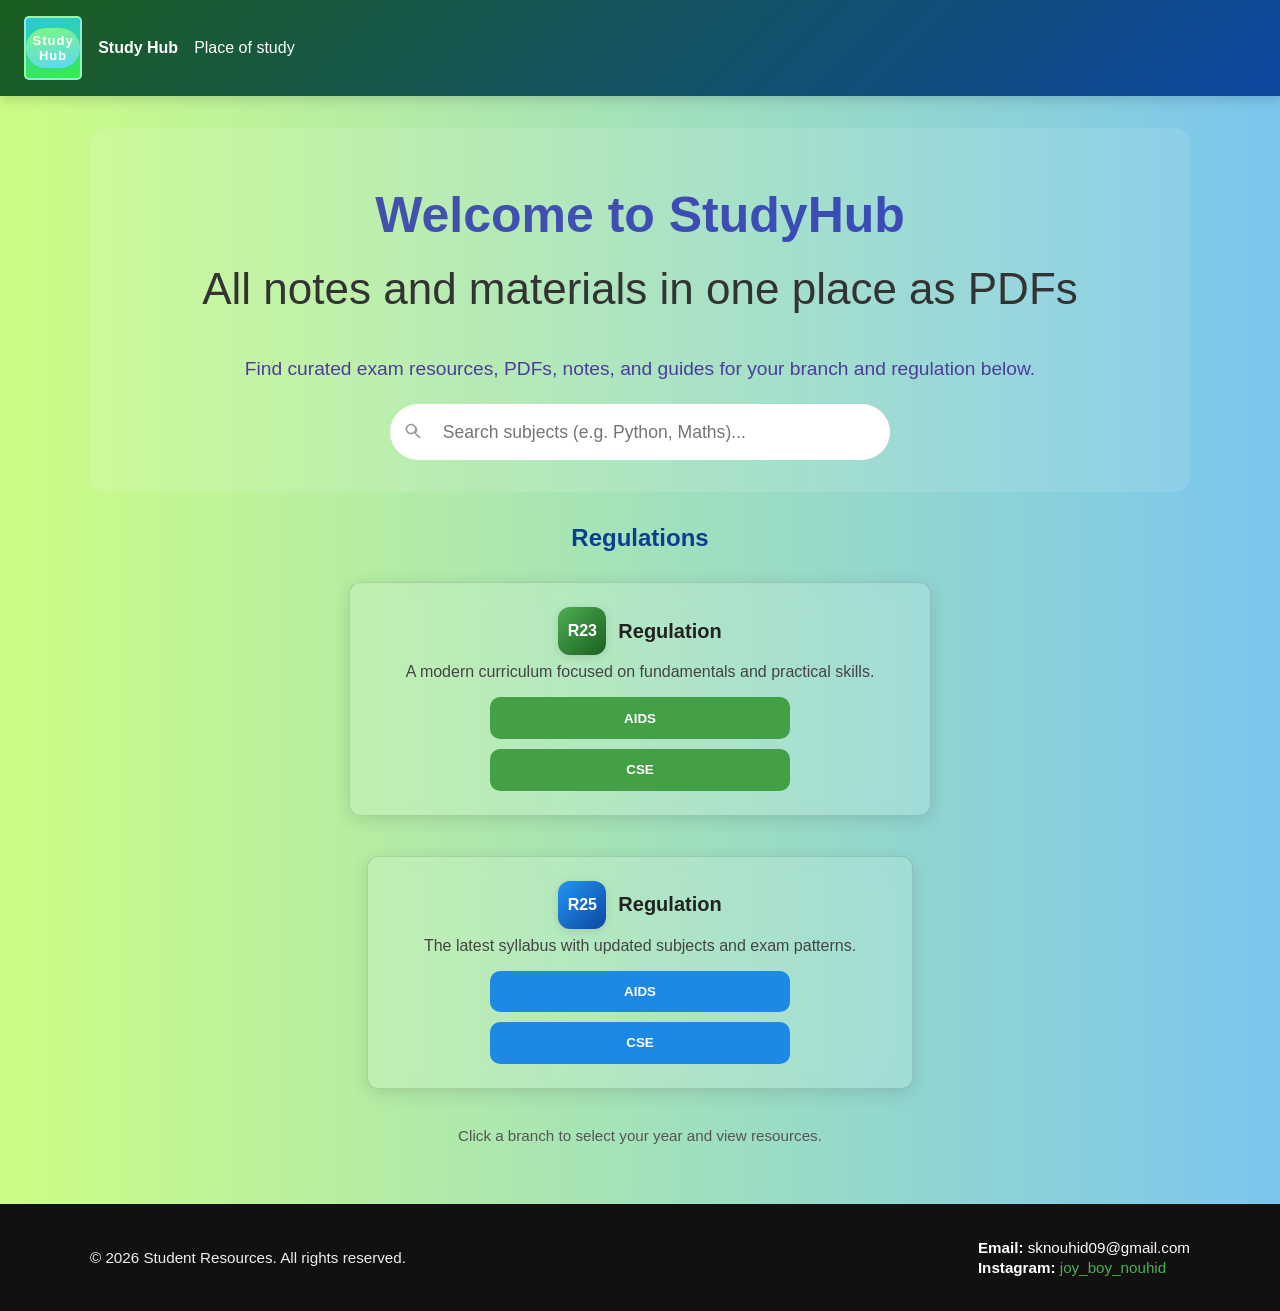
<file: index.html>
<!DOCTYPE html>
<html lang="en">
<head>
    <meta charset="UTF-8">
    <meta name="viewport" content="width=device-width, initial-scale=1.0">
    <title>Student Exam Resources | Study Hub</title>
    <!-- Linking your original CSS file -->
    <link rel="stylesheet" href="style.css">
</head>
<body>
    <header>
        <div class="header-top">
            <div class="logo" aria-label="Logo placeholder">
                <span class="logo-text">Study<br>Hub</span>
            </div>
            <div><b>Study Hub</b></div>
            <p>Place of study</p>
        </div>
    </header>

    <main>
        <!-- WELCOME & SEARCH SECTION -->
        <section class="welcome-section">
            <h2>Welcome to StudyHub</h2>
            <p class="subtitle">All notes and materials in one place as PDFs</p>
            <p class="welcome-desc">Find curated exam resources, PDFs, notes, and guides for your branch and regulation below.</p>

            <div class="search-container">
                <input id="searchInput" type="search" placeholder="Search subjects (e.g. Python, Maths)..." autocomplete="off" aria-label="Search resources">
                <ul id="searchSuggestions" class="search-suggestions" role="listbox" hidden></ul>
            </div>
        </section>

        <!-- REGULATIONS SECTION -->
        <section class="regulations" aria-label="Regulations">
            <h2>Regulations</h2>
            <div class="regulation-grid">
                
                <!-- R23 REGULATION BOX -->
                <div class="regulation-box r23">
                    <div class="regulation-header">
                        <span class="regulation-badge">R23</span>
                        <h3>Regulation</h3>
                    </div>
                    <p class="regulation-desc">A modern curriculum focused on fundamentals and practical skills.</p>
                    
                    <div class="branches-flex">
                        <!-- AIDS Branch -->
                        <div class="branch-item">
                            <button class="branch-link" onclick="toggleYears('aids-r23-drawer')">AIDS</button>
                            <div id="aids-r23-drawer" class="years-drawer">
                                <p>Select Year:</p>
                                <div class="years-grid">
                                    <a href="template.html?page=aids-r23-1" class="year-link">1st Year</a>
                                    <a href="template.html?page=aids-r23-2" class="year-link">2nd Year</a>
                                    <a href="template.html?page=aids-r23-3" class="year-link">3rd Year</a>
                                    <a href="template.html?page=aids-r23-4" class="year-link">4th Year</a>
                                </div>
                            </div>
                        </div>
                        
                        <!-- CSE Branch -->
                        <div class="branch-item">
                            <button class="branch-link" onclick="toggleYears('cse-r23-drawer')">CSE</button>
                            <div id="cse-r23-drawer" class="years-drawer">
                                <p>Select Year:</p>
                                <div class="years-grid">
                                    <a href="template.html?page=cse-r23-1" class="year-link">1st Year</a>
                                    <a href="template.html?page=cse-r23-2" class="year-link">2nd Year</a>
                                    <a href="template.html?page=cse-r23-3" class="year-link">3rd Year</a>
                                    <a href="template.html?page=cse-r23-4" class="year-link">4th Year</a>
                                </div>
                            </div>
                        </div>  
                    </div>
                </div>

                <!-- R25 REGULATION BOX -->
                <div class="regulation-box r25">
                    <div class="regulation-header">
                        <span class="regulation-badge">R25</span>
                        <h3>Regulation</h3>
                    </div>
                    <p class="regulation-desc">The latest syllabus with updated subjects and exam patterns.</p>
                    
                    <div class="branches-flex">
                        <!-- AIDS Branch -->
                        <div class="branch-item">
                            <button class="branch-link" onclick="toggleYears('aids-r25-drawer')">AIDS</button>
                            <div id="aids-r25-drawer" class="years-drawer">
                                <p>Select Year:</p>
                                <div class="years-grid">
                                    <a href="template.html?page=aids-r25-1" class="year-link">1st Year</a>
                                    <a href="template.html?page=aids-r25-2" class="year-link">2nd Year</a>
                                    <a href="template.html?page=aids-r25-3" class="year-link">3rd Year</a>
                                    <a href="template.html?page=aids-r25-4" class="year-link">4th Year</a>
                                </div>
                            </div>
                        </div>

                        <!-- CSE Branch -->
                        <div class="branch-item">
                            <button class="branch-link" onclick="toggleYears('cse-r25-drawer')">CSE</button>
                            <div id="cse-r25-drawer" class="years-drawer">
                                <p>Select Year:</p>
                                <div class="years-grid">
                                    <a href="template.html?page=cse-r25-1" class="year-link">1st Year</a>
                                    <a href="template.html?page=cse-r25-2" class="year-link">2nd Year</a>
                                    <a href="template.html?page=cse-r25-3" class="year-link">3rd Year</a>
                                    <a href="template.html?page=cse-r25-4" class="year-link">4th Year</a>
                                </div>
                            </div>
                        </div>
                    </div>
                </div>
            </div>
            <p class="sidebar-hint">Click a branch to select your year and view resources.</p>
        </section>
    </main>

    <footer>
        <div class="footer-content">
            <p>&copy; 2026 Student Resources. All rights reserved.</p>
            <div class="contact-info">
                <p><strong>Email:</strong> sknouhid09@gmail.com</p>
                <p><strong>Instagram:</strong> <a href="https://www.instagram.com/joy_boy_nouhid/" target="_blank">joy_boy_nouhid</a></p>
            </div>
        </div>
    </footer>

    <!-- 1. Load your Data Library first -->
    <script src="data.js"></script>

    <!-- 2. Logic for Home Page -->
    <script>
        // TOGGLE BRANCH DRAWERS
        function toggleYears(id) {
            const drawer = document.getElementById(id);
            const allDrawers = document.querySelectorAll('.years-drawer');
            
            // Close others
            allDrawers.forEach(d => {
                if(d.id !== id) d.style.display = 'none';
            });

            // Toggle current
            drawer.style.display = (drawer.style.display === "block") ? "none" : "block";
        }

        // SMART SEARCH LOGIC
        // ... (keep the toggleYears function as it is) ...

// DEEP SEARCH LOGIC
(function() {
    const input = document.getElementById('searchInput');
    const suggestions = document.getElementById('searchSuggestions');

    function updateSuggestions(query) {
        const normalized = query.trim().toLowerCase();
        if (normalized.length < 2) { // Only search after 2 characters
            suggestions.hidden = true;
            return;
        }

        // Split query into words to allow "nearly matching" (e.g., "Java 1" matches "Java Unit 1")
        const queryWords = normalized.split(" ");

        let results = [];

        for (let key in branchData) {
            const page = branchData[key];
            const allSubjects = [...page.sem1, ...page.sem2];

            allSubjects.forEach(subject => {
                // 1. Search in Subject Name
                const subjectMatch = queryWords.every(word => subject.name.toLowerCase().includes(word));
                if (subjectMatch) {
                    results.push({
                        title: `📚 ${subject.name} (${page.title})`,
                        url: `template.html?page=${key}&subject=${encodeURIComponent(subject.name)}`
                    });
                }

                // 2. Search in Notes labels (Unit 1, Unit 2, etc.)
                subject.notes.forEach(note => {
                    const combinedText = `${subject.name} ${note.label}`.toLowerCase();
                    const noteMatch = queryWords.every(word => combinedText.includes(word));
                    
                    if (noteMatch) {
                        results.push({
                            title: `📄 ${subject.name}: ${note.label} (${page.title})`,
                            url: `template.html?page=${key}&subject=${encodeURIComponent(subject.name)}`
                        });
                    }
                });

                // 3. Search in Material labels
                subject.materials.forEach(mat => {
                    const combinedText = `${subject.name} ${mat.label}`.toLowerCase();
                    const matMatch = queryWords.every(word => combinedText.includes(word));
                    
                    if (matMatch) {
                        results.push({
                            title: `📖 ${subject.name}: ${mat.label} (${page.title})`,
                            url: `template.html?page=${key}&subject=${encodeURIComponent(subject.name)}`
                        });
                    }
                });
            });
        }

        // Remove duplicates (in case a unit and subject both match)
        const uniqueResults = results.filter((v, i, a) => a.findIndex(t => (t.title === v.title)) === i);
        
        // Show top 8 most relevant matches
        const matches = uniqueResults.slice(0, 8);

        if (!matches.length) {
            suggestions.hidden = false;
            suggestions.innerHTML = '<li class="no-results">No matches found</li>';
            return;
        }

        suggestions.innerHTML = matches.map(res =>
            `<li role="option" data-url="${res.url}">${res.title}</li>`
        ).join('');

        suggestions.hidden = false;
    }

    input.addEventListener('input', () => updateSuggestions(input.value));

    suggestions.addEventListener('click', e => {
        const item = e.target.closest('li');
        if (item && item.dataset.url) window.location.href = item.dataset.url;
    });

    input.addEventListener('keydown', e => {
        if (e.key === 'Enter') {
            const firstMatch = suggestions.querySelector('li[data-url]');
            if (firstMatch) window.location.href = firstMatch.dataset.url;
        }
    });

    document.addEventListener('click', e => {
        if (!e.target.closest('.search-container')) suggestions.hidden = true;
    });
})();
    </script>
</body>
</html>
</file>
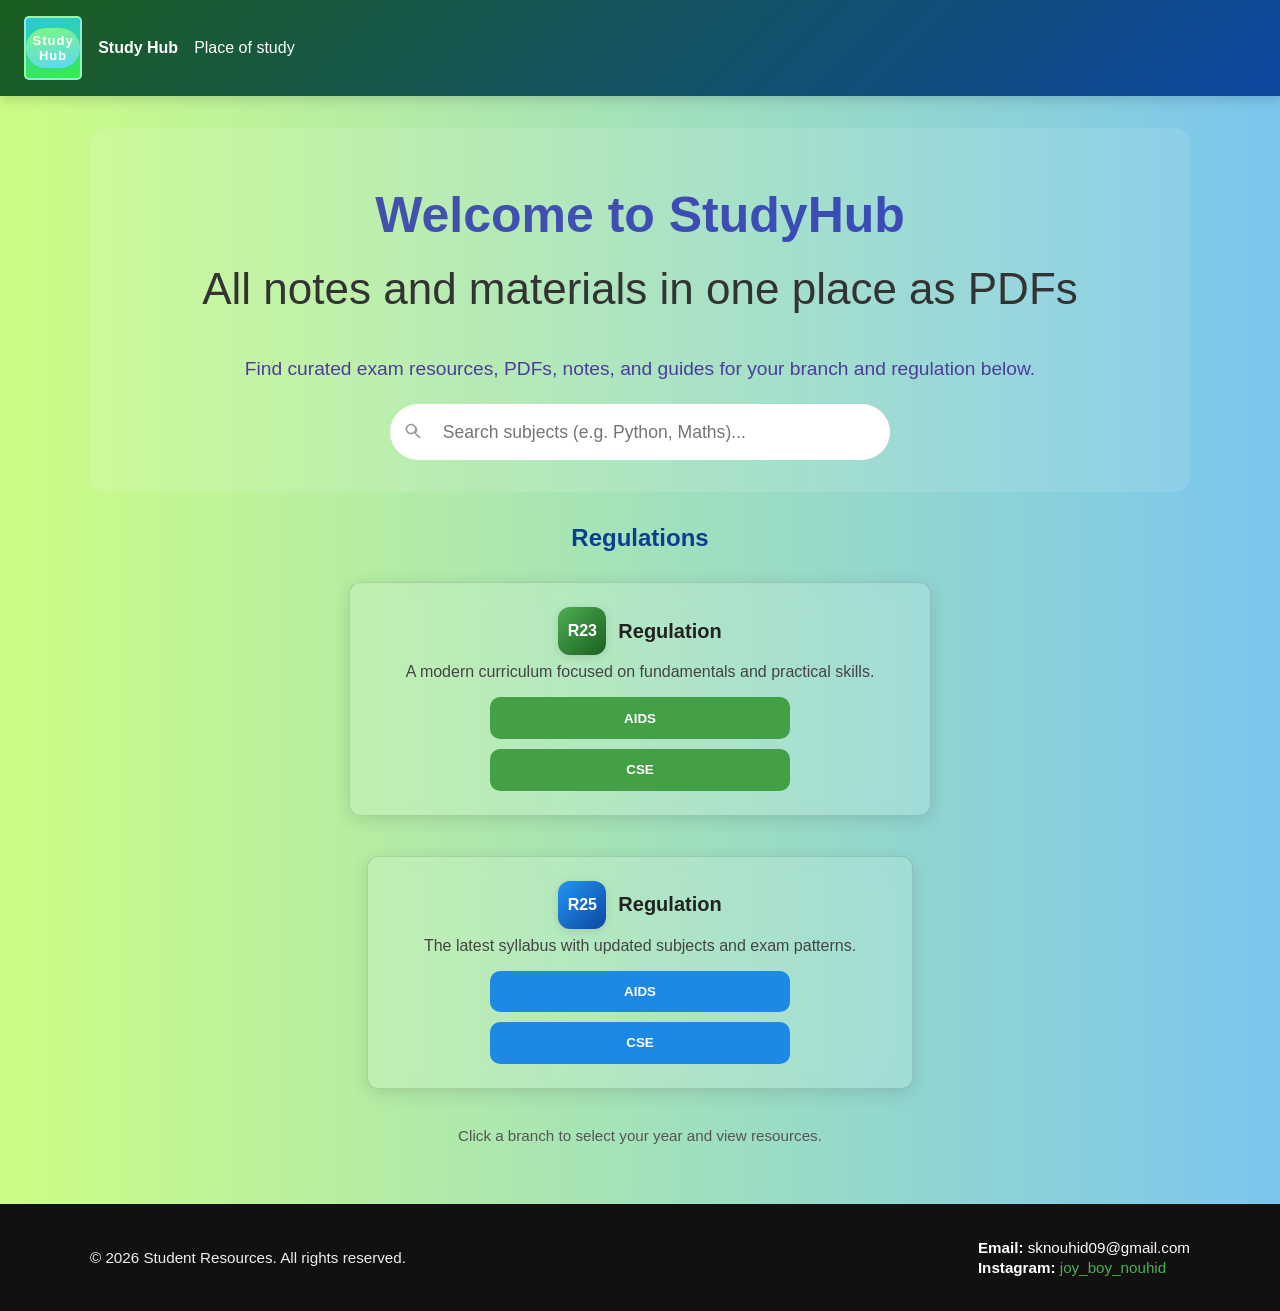
<file: home page.html>
<!DOCTYPE html>
<html lang="en">
<head>
    <meta charset="UTF-8">
    <meta name="viewport" content="width=device-width, initial-scale=1.0">
    <title>Student Exam Resources | Study Hub</title>
    <!-- Linking your original CSS file -->
    <link rel="stylesheet" href="style.css">
</head>
<body>
    <header>
        <div class="header-top">
            <div class="logo" aria-label="Logo placeholder">
                <span class="logo-text">Study<br>Hub</span>
            </div>
            <div><b>Study Hub</b></div>
            <p>Place of study</p>
        </div>
    </header>

    <main>
        <!-- WELCOME & SEARCH SECTION -->
        <section class="welcome-section">
            <h2>Welcome to StudyHub</h2>
            <p class="subtitle">All notes and materials in one place as PDFs</p>
            <p class="welcome-desc">Find curated exam resources, PDFs, notes, and guides for your branch and regulation below.</p>

            <div class="search-container">
                <input id="searchInput" type="search" placeholder="Search subjects (e.g. Python, Maths)..." autocomplete="off" aria-label="Search resources">
                <ul id="searchSuggestions" class="search-suggestions" role="listbox" hidden></ul>
            </div>
        </section>

        <!-- REGULATIONS SECTION -->
        <section class="regulations" aria-label="Regulations">
            <h2>Regulations</h2>
            <div class="regulation-grid">
                
                <!-- R23 REGULATION BOX -->
                <div class="regulation-box r23">
                    <div class="regulation-header">
                        <span class="regulation-badge">R23</span>
                        <h3>Regulation</h3>
                    </div>
                    <p class="regulation-desc">A modern curriculum focused on fundamentals and practical skills.</p>
                    
                    <div class="branches-flex">
                        <!-- AIDS Branch -->
                        <div class="branch-item">
                            <button class="branch-link" onclick="toggleYears('aids-r23-drawer')">AIDS</button>
                            <div id="aids-r23-drawer" class="years-drawer">
                                <p>Select Year:</p>
                                <div class="years-grid">
                                    <a href="template.html?page=aids-r23-1" class="year-link">1st Year</a>
                                    <a href="template.html?page=aids-r23-2" class="year-link">2nd Year</a>
                                    <a href="template.html?page=aids-r23-3" class="year-link">3rd Year</a>
                                    <a href="template.html?page=aids-r23-4" class="year-link">4th Year</a>
                                </div>
                            </div>
                        </div>
                        
                        <!-- CSE Branch -->
                        <div class="branch-item">
                            <button class="branch-link" onclick="toggleYears('cse-r23-drawer')">CSE</button>
                            <div id="cse-r23-drawer" class="years-drawer">
                                <p>Select Year:</p>
                                <div class="years-grid">
                                    <a href="template.html?page=cse-r23-1" class="year-link">1st Year</a>
                                    <a href="template.html?page=cse-r23-2" class="year-link">2nd Year</a>
                                    <a href="template.html?page=cse-r23-3" class="year-link">3rd Year</a>
                                    <a href="template.html?page=cse-r23-4" class="year-link">4th Year</a>
                                </div>
                            </div>
                        </div>  
                    </div>
                </div>

                <!-- R25 REGULATION BOX -->
                <div class="regulation-box r25">
                    <div class="regulation-header">
                        <span class="regulation-badge">R25</span>
                        <h3>Regulation</h3>
                    </div>
                    <p class="regulation-desc">The latest syllabus with updated subjects and exam patterns.</p>
                    
                    <div class="branches-flex">
                        <!-- AIDS Branch -->
                        <div class="branch-item">
                            <button class="branch-link" onclick="toggleYears('aids-r25-drawer')">AIDS</button>
                            <div id="aids-r25-drawer" class="years-drawer">
                                <p>Select Year:</p>
                                <div class="years-grid">
                                    <a href="template.html?page=aids-r25-1" class="year-link">1st Year</a>
                                    <a href="template.html?page=aids-r25-2" class="year-link">2nd Year</a>
                                    <a href="template.html?page=aids-r25-3" class="year-link">3rd Year</a>
                                    <a href="template.html?page=aids-r25-4" class="year-link">4th Year</a>
                                </div>
                            </div>
                        </div>

                        <!-- CSE Branch -->
                        <div class="branch-item">
                            <button class="branch-link" onclick="toggleYears('cse-r25-drawer')">CSE</button>
                            <div id="cse-r25-drawer" class="years-drawer">
                                <p>Select Year:</p>
                                <div class="years-grid">
                                    <a href="template.html?page=cse-r25-1" class="year-link">1st Year</a>
                                    <a href="template.html?page=cse-r25-2" class="year-link">2nd Year</a>
                                    <a href="template.html?page=cse-r25-3" class="year-link">3rd Year</a>
                                    <a href="template.html?page=cse-r25-4" class="year-link">4th Year</a>
                                </div>
                            </div>
                        </div>
                    </div>
                </div>
            </div>
            <p class="sidebar-hint">Click a branch to select your year and view resources.</p>
        </section>
    </main>

    <footer>
        <div class="footer-content">
            <p>&copy; 2026 Student Resources. All rights reserved.</p>
            <div class="contact-info">
                <p><strong>Email:</strong> sknouhid09@gmail.com</p>
                <p><strong>Instagram:</strong> <a href="https://www.instagram.com/joy_boy_nouhid/" target="_blank">joy_boy_nouhid</a></p>
            </div>
        </div>
    </footer>

    <!-- 1. Load your Data Library first -->
    <script src="data.js"></script>

    <!-- 2. Logic for Home Page -->
    <script>
        // TOGGLE BRANCH DRAWERS
        function toggleYears(id) {
            const drawer = document.getElementById(id);
            const allDrawers = document.querySelectorAll('.years-drawer');
            
            // Close others
            allDrawers.forEach(d => {
                if(d.id !== id) d.style.display = 'none';
            });

            // Toggle current
            drawer.style.display = (drawer.style.display === "block") ? "none" : "block";
        }

        // SMART SEARCH LOGIC
        // ... (keep the toggleYears function as it is) ...

// DEEP SEARCH LOGIC
(function() {
    const input = document.getElementById('searchInput');
    const suggestions = document.getElementById('searchSuggestions');

    function updateSuggestions(query) {
        const normalized = query.trim().toLowerCase();
        if (normalized.length < 2) { // Only search after 2 characters
            suggestions.hidden = true;
            return;
        }

        // Split query into words to allow "nearly matching" (e.g., "Java 1" matches "Java Unit 1")
        const queryWords = normalized.split(" ");

        let results = [];

        for (let key in branchData) {
            const page = branchData[key];
            const allSubjects = [...page.sem1, ...page.sem2];

            allSubjects.forEach(subject => {
                // 1. Search in Subject Name
                const subjectMatch = queryWords.every(word => subject.name.toLowerCase().includes(word));
                if (subjectMatch) {
                    results.push({
                        title: `📚 ${subject.name} (${page.title})`,
                        url: `template.html?page=${key}&subject=${encodeURIComponent(subject.name)}`
                    });
                }

                // 2. Search in Notes labels (Unit 1, Unit 2, etc.)
                subject.notes.forEach(note => {
                    const combinedText = `${subject.name} ${note.label}`.toLowerCase();
                    const noteMatch = queryWords.every(word => combinedText.includes(word));
                    
                    if (noteMatch) {
                        results.push({
                            title: `📄 ${subject.name}: ${note.label} (${page.title})`,
                            url: `template.html?page=${key}&subject=${encodeURIComponent(subject.name)}`
                        });
                    }
                });

                // 3. Search in Material labels
                subject.materials.forEach(mat => {
                    const combinedText = `${subject.name} ${mat.label}`.toLowerCase();
                    const matMatch = queryWords.every(word => combinedText.includes(word));
                    
                    if (matMatch) {
                        results.push({
                            title: `📖 ${subject.name}: ${mat.label} (${page.title})`,
                            url: `template.html?page=${key}&subject=${encodeURIComponent(subject.name)}`
                        });
                    }
                });
            });
        }

        // Remove duplicates (in case a unit and subject both match)
        const uniqueResults = results.filter((v, i, a) => a.findIndex(t => (t.title === v.title)) === i);
        
        // Show top 8 most relevant matches
        const matches = uniqueResults.slice(0, 8);

        if (!matches.length) {
            suggestions.hidden = false;
            suggestions.innerHTML = '<li class="no-results">No matches found</li>';
            return;
        }

        suggestions.innerHTML = matches.map(res =>
            `<li role="option" data-url="${res.url}">${res.title}</li>`
        ).join('');

        suggestions.hidden = false;
    }

    input.addEventListener('input', () => updateSuggestions(input.value));

    suggestions.addEventListener('click', e => {
        const item = e.target.closest('li');
        if (item && item.dataset.url) window.location.href = item.dataset.url;
    });

    input.addEventListener('keydown', e => {
        if (e.key === 'Enter') {
            const firstMatch = suggestions.querySelector('li[data-url]');
            if (firstMatch) window.location.href = firstMatch.dataset.url;
        }
    });

    document.addEventListener('click', e => {
        if (!e.target.closest('.search-container')) suggestions.hidden = true;
    });
})();
    </script>
</body>
</html>
</file>
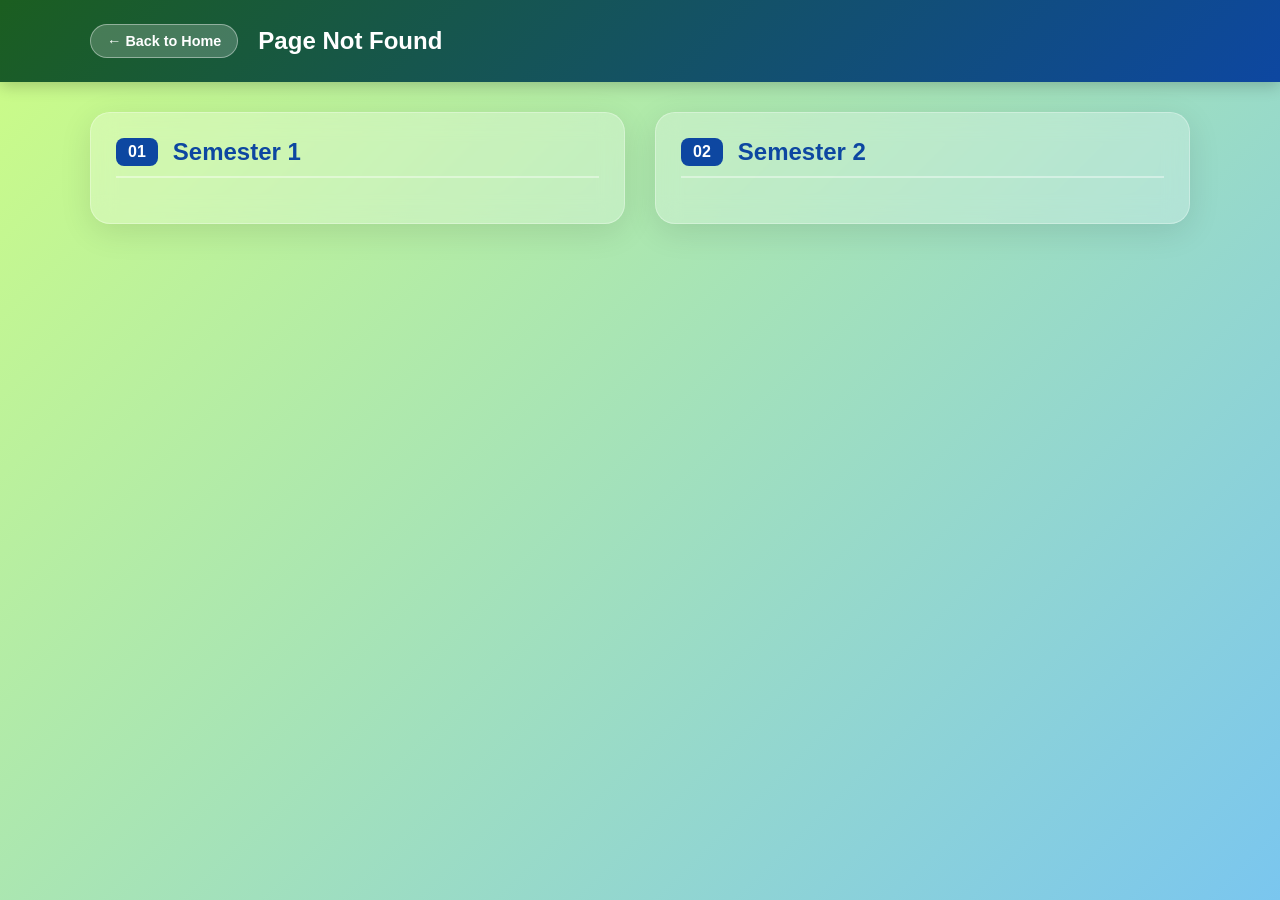
<file: template.html>
<!DOCTYPE html>
<html lang="en">
<head>
    <meta charset="UTF-8">
    <meta name="viewport" content="width=device-width, initial-scale=1.0">
    <title>Resources | Study Hub</title>
    <link rel="stylesheet" href="substyle.css">
</head>
<body>

    <header class="sub-header">
        <div class="header-content">
            <a href="index.html" class="btn-home">← Back to Home</a>
            <h1 id="main-title">Loading Resources...</h1>
        </div>
    </header>

    <main class="semester-container">
        <!-- Semester 1 Box -->
        <div class="semester-box">
            <div class="sem-header">
                <span class="sem-badge">01</span>
                <h2>Semester 1</h2>
            </div>
            <div id="sem1-list" class="subject-list"></div>
        </div>

        <!-- Semester 2 Box -->
        <div class="semester-box">
            <div class="sem-header">
                <span class="sem-badge">02</span>
                <h2>Semester 2</h2>
            </div>
            <div id="sem2-list" class="subject-list"></div>
        </div>
    </main>

    <!-- Connect the Data File -->
    <script src="data.js"></script>

    <script>
        // 1. Get the ID from the URL (e.g., template.html?page=aids-r23-1)
        const params = new URLSearchParams(window.location.search);
        const pageId = params.get('page');

        // 2. Find the data in data.js
        const data = branchData[pageId];

        if (data) {
            // Update Title
            document.getElementById('main-title').innerText = data.title;

            // Function to create a group of links (Notes, Materials, etc)
            function createLinkGroup(title, items) {
                if (!items || items.length === 0) return ""; 
                
                const linksHTML = items.map(item => 
                    `<a href="${item.url}" class="resource-item" target="_blank">${item.label}</a>`
                ).join('');

                return `
                    <div class="resource-group">
                        <h4>${title}</h4>
                        <div class="resource-links-grid">
                            ${linksHTML}
                        </div>
                    </div>
                `;
            }

            // Function to create the Subject button and Drawer
            function createSubjectHTML(subject, index, semPrefix) {
                const id = `${semPrefix}-subj-${index}`;
                return `
                    <div class="subject-wrapper">
                        <button class="subject-btn" onclick="toggleSubject('${id}')">
                            ${subject.name}
                            <span class="plus-icon">+</span>
                        </button>
                        <div id="${id}" class="subject-content">
                            ${createLinkGroup("📝 Notes", subject.notes)}
                            ${createLinkGroup("📚 Materials", subject.materials)}
                            ${createLinkGroup("🔗 Online Links", subject.links)}
                        </div>
                    </div>
                `;
            }

            // Inject the HTML into the page
            document.getElementById('sem1-list').innerHTML = data.sem1.map((s, i) => createSubjectHTML(s, i, 's1')).join('');
            document.getElementById('sem2-list').innerHTML = data.sem2.map((s, i) => createSubjectHTML(s, i, 's2')).join('');
        } else {
            document.getElementById('main-title').innerText = "Page Not Found";
        }

        // Toggle Subject Drawers
        function toggleSubject(id) {
            const content = document.getElementById(id);
            const isVisible = content.style.display === "block";
            
            // Close all other subjects
            document.querySelectorAll('.subject-content').forEach(el => {
                el.style.display = 'none';
                el.previousElementSibling.classList.remove('active');
            });
            
            // Open this one if it was closed
            if (!isVisible) {
                content.style.display = "block";
                content.previousElementSibling.classList.add('active');
            }
        }
    </script>
</body>
</html>
</file>
<file: style.css>
body {
    font-family: 'Segoe UI', Arial, sans-serif;
    margin: 0;
    padding: 0;
    color: #333;
    background: linear-gradient(90deg, #cdfd85, #7ac6ef);
    min-height: 100vh;
}

header {
    background: linear-gradient(135deg, #1b5e20, #0d47a1);
    color: white;
    padding: 0.5em 0.5em;
    box-shadow: 0 4px 12px rgba(0,0,0,0.15);
}
.header-top {
    display: flex;
    align-items: center;
    justify-content: left;
    gap: 1em;
    flex-wrap: wrap;
    padding: 0.5em 1em;
    
    margin: 0 auto;
}
.logo {
    width: auto;
    height:60px;
    border-radius: 5px;
    background: linear-gradient(170deg,#29c8de,#37ed46);
    display: flex;
    align-items: center;
    justify-content: left;
    border: 2px solid rgba(255,255,255,0.5);
    transition: background 0.3s, border 0.3s;
    max-width: 1300px;
}

.logo-text {
    
    color: rgb(255, 255, 254);
    border-radius: 50px;
    font-size: 13px;
    font-weight: bold;
    padding: 0.4em 0.5em;
    letter-spacing: 1px;
    height: -40px;
    text-align: center;
    background: linear-gradient(170deg, #7cf780, #5ed6f7);
    
}


.search-container {
    position: relative;
    max-width: 500px; /* Increased from 360px */
    margin: 1.5rem auto 0;
}

#searchInput {
    width: 100%;
    padding: 1em 1.2em 1em 3em; /* Increased padding */
    border-radius: 999px;
    border: none;
    font-size: 1.1rem; /* Increased font-size */
    outline: none;
    background: white url("data:image/svg+xml,%3Csvg xmlns='http://www.w3.org/2000/svg' viewBox='0 0 24 24'%3E%3Cpath fill='%23999' d='M15.5 14h-.79l-.28-.27a6.471 6.471 0 0 0 1.48-5.34C15.14 5.09 12.05 2 8.5 2S1.86 5.09 1.86 8.39c0 3.3 3.09 6.39 6.64 6.39 1.61 0 3.09-.59 4.23-1.56l.27.28v.79l4.99 4.99c.39.39 1.02.39 1.41 0s.39-1.02 0-1.41L15.5 14zM8.5 13c-2.58 0-4.64-2.06-4.64-4.61C3.86 5.81 5.92 3.75 8.5 3.75S13.14 5.81 13.14 8.39C13.14 10.94 11.08 13 8.5 13z'/%3E%3C/svg%3E") no-repeat 14px center;
    background-size: 20px 20px; /* Slightly larger icon */
}

.search-suggestions {
    position: absolute;
    top: calc(100% + 0.35em);
    left: 0;
    right: 0;
    background: rgba(255, 255, 255, 0.95);
    border: 1px solid rgba(0, 0, 0, 0.15);
    border-radius: 10px;
    box-shadow: 0 10px 18px rgba(0,0,0,0.15);
    list-style: none;
    margin: 0;
    padding: 0.4em 0;
    max-height: 240px;
    overflow-y: auto;
    z-index: 10;
    display: none;
    color: #000;
}

.search-suggestions:not([hidden]) {
    display: block;
}

.search-suggestions li {
    padding: 0.65em 0.9em;
    cursor: pointer;
    font-size: 0.95rem;
    color: #000;
}

.search-suggestions li.no-results {
    cursor: default;
    color: rgba(0, 0, 0, 0.6);
}

.search-suggestions li:hover,
.search-suggestions li[aria-selected="true"] {
    background: rgba(76, 175, 80, 0.15);
}

.search-suggestions[hidden] {
    display: none;
}







.header-text {
    text-align: left;
    max-width: 720px;
}

header h1 {
    margin: 0;
    transition: color 0.3s;
}

header h1:hover {
    color: #4CAF50;
}

header p {
    margin: 0.5em 0;
}

main {
    max-width: 1100px;
    margin: 0 auto;
    padding: 2em 1.25em 3em;
}

.welcome-section {
    background: rgba(255, 255, 255, 0.1);
    border-radius: 16px;
    padding: 2em;
    margin-bottom: 2em;
    content-align: center;
    text-align: center;
}


.welcome-section h2 {
    margin-top: 0;/*welcome to Study Hub*/
    color:rgba(21, 21, 172, 0.726);
    
    margin: 0 auto;
    font-size: 50px; 
    text-align: center;
    line-height: 10px;
    padding-top: 50px;;
}

.welcome-desc{
    font-size: 1.2em;
    color: #4f3b9c;
    margin: 0.5em 0;
    text-align: center;
}

.welcome-section .subtitle {
  font-size: 44px;
}



.content-area {
    background: rgba(255, 255, 255, 0.9);
    border: 1px solid rgba(0, 0, 0, 0.12);
    border-radius: 12px;
    box-shadow: 0 10px 25px rgba(0,0,0,0.12);
    overflow: hidden;
}

.content-inner {
    padding: 2em;
}

.content-inner h2 {
    margin-top: 0;
    color: #0b3d91;
}
.sidebar {
    background: white;
    border: 1px solid #ddd;
    border-radius: 12px;
    padding: 1.5em;
    box-shadow: 0 2px 10px rgba(0,0,0,0.08);
}

.sidebar h2 {
    margin-top: 0;
    text-align: center;
    color: #4CAF50;
}

.sidebar-hint {
    margin-top: 1.5em;
    font-size: 0.95rem;
    color: #555;
    text-align: center;
}

.content-area {
    background: white;
    border: 1px solid #ddd;
    border-radius: 12px;
    height: 600px;
    overflow: hidden;
    box-shadow: 0 2px 10px rgba(0,0,0,0.08);
}

.content-area iframe {
    width: 100%;
    height: 100%;
    border: none;
}

.regulations {
    margin-bottom: 2em;
    width: 100%;
}

.regulations h2 {
    text-align: center;
    margin-bottom: 1.25em;
    color: #0b3d91;
}

.regulation-container {
    display: flex;
    flex-direction: column;
    gap: 2em;
}

.regulation-box {
    background-color: rgba(255, 255, 255, 0.15);
    border: 1px solid rgba(0, 0, 0, 0.12);
    border-radius: 12px;
    padding: 1.5em 3.5em;
    box-shadow: 0 4px 18px rgba(0,0,0,0.12);
    transition: transform 0.25s, box-shadow 0.25s, border-color 0.25s;
    backdrop-filter: blur(12px);

}

.regulation-box:hover {
    transform: translateY(-6px);
    box-shadow: 0 8px 24px rgba(0,0,0,0.16);
}

.regulation-header {
    display: flex;
    align-items: center;
    justify-content: center;
    gap: 0.75em;
    margin-bottom: 0.5em;
}

.regulation-badge {
    display: inline-flex;
    align-items: center;
    justify-content: center;
    width: 48px;
    height: 48px;
    border-radius: 12px;
    font-weight: bold;
    color: white;
    background: rgba(76, 175, 80, 0.9);
    box-shadow: 0 2px 10px rgba(0,0,0,0.12);
}

.r23 .regulation-badge {
    background: linear-gradient(135deg, #4CAF50, #1B5E20);
}

.r25 .regulation-badge {
    background: linear-gradient(135deg, #2196F3, #0D47A1);
}

.regulation-box h3 {
    margin: 0;
    font-size: 1.25rem;
    color: #222;
}

.regulation-desc {
    margin: 0.5em 0 1em;
    color: #444;
    text-align: center;
}

.branches-flex {
    display: flex;
    flex-direction: column;
    gap: 10px;
    align-items: center;
    justify-content: center;
    flex-wrap: wrap;
     width: 100%;            /* Ensure the container fills its parent */
    max-width: 500px;
    margin: 0 auto;
}

@media (min-width: 860px) {
    .regulation-grid {
        display: flex;
        flex-direction: row;
        gap: 2em;
        justify-content: center;
        padding-bottom: 15px;
    }
}

.regulation-grid {
   
    flex-direction: column;
    gap: 2.5em;
    align-items: center;
    justify-content: center;
}
.branch-link {
    
     
    color: white;
    padding: 1em 2em; 
    text-decoration: none;
    border-radius: 10px;
    font-weight: bold; 
    border: none; 
    cursor: pointer;
    width: 100%;
    max-width: 300px;
}
.branches-container {
    display: flex;
    flex-direction: column;
    gap: 15px;
    align-items: center;
}

.branch-item {
    width: 100%;
    max-width: 300px;
    text-align: center;
    justify-items: center;
    align-items: center;
}

.years-drawer {
    justify-content: center;
    display: none; /* Hidden by default */
    background: #fff;
    border: 2px solid #4CAF50;
    border-radius: 10px;
    padding: 15px;
    margin-top: 10px;
    box-shadow: 0 4px 10px rgba(198, 89, 89, 0.3);
     width: 100%;            /* Ensure the drawer is as wide as the button */
    box-sizing: border-box;
    min-width: 400px;
    max-width: 400px; /* Ensure it doesn't get too narrow */
}

.years-drawer p {
    margin: 0 0 10px 0;
    font-weight: bold;
    color: #0D47A1;
}


.years-grid {
    display: grid;
    grid-template-columns: repeat(auto-fit, minmax(120px, 1fr));
    gap: 10px;
}

.year-link {
    background: #0D47A1;
    color: white;
    padding: 10px;
    text-decoration: none;
    text-align: center;
    border-radius: 9px;
    font-size: 0.9rem;
    transition: 0.2s;
}

.year-link:hover {
    background: #4CAF50;
    transform: scale(1.05);
}








.r23 .branch-link {
    background-color: #43a047;
}

.r23 .branch-link:hover {
    background-color: #388e3c;
}

.r25 .branch-link {
    background-color: #1e88e5;
}

.r25 .branch-link:hover {
    background-color: #1565c0;
}

.branch-link:hover {
    transform: scale(1.05);
    box-shadow: 0 4px 12px rgba(0,0,0,0.16);
}

footer {
    background: #000;
    color: #fff;
    text-align: center;
    padding: 1.25em 1em;
    font-size: 0.95rem;
}

.footer-content {
    max-width: 1100px;
    margin: 0 auto;
    display: flex;
    justify-content: space-between;
    align-items: center;
    flex-wrap: wrap;
}

.footer-content p {
    margin: 0;
}

.contact-info {
    text-align: left;
}

.contact-info p {
    margin: 0.25em 0;
    color: #fff;
}

.contact-info a {
    color: #4CAF50;
    text-decoration: none;
}

.contact-info a:hover {
    text-decoration: underline;
}

footer p {
    margin: 0;
}

.back-link {
    display: inline-block;
    margin-top: 1em;
    color: white;
    text-decoration: none;
    background-color: #333;
    padding: 0.5em 1em;
    border-radius: 5px;
}

.back-link:hover {
    background-color: #555;
}

#years {
    display: flex;
    flex-direction: column;
    gap: 2em;
}

.year-block {
    background-color: white;
    border: 1px solid #ddd;
    border-radius: 8px;
    padding: 1.5em;
    box-shadow: 0 2px 5px rgba(0,0,0,0.1);
}

.year-block h2 {
    margin-top: 0;
    color: #4CAF50;
    text-align: center;
}

.semesters-flex {
    display: flex;
    justify-content: space-around;
    gap: 1em;
    flex-wrap: wrap;
}

.semester-box {
    flex: 1;
    min-width: 200px;
    background-color: #f9f9f9;
    padding: 1em;
    border-radius: 5px;
}

.semester-box h3 {
    margin-top: 0;
    color: #333;
}

.semester-box ul {
    list-style-type: none;
    padding: 0;
}

.semester-box ul li {
    margin-bottom: 0.5em;
}

.semester-box ul li a {
    color:white;
    text-decoration:tan;
}

.semester-box ul li a:hover {
    text-decoration: underline;
}







.back-link {
    display: inline-block;
    margin-top: 10px;
    color: #fff;
    text-decoration: none;
    background: rgba(0,0,0,0.3);
    padding: 5px 15px;
    border-radius: 5px;
    font-size: 0.9rem;
}

main {
    max-width: 1100px;
    margin: 2em auto;
    padding: 0 1em;
}

.year-block {
    background: white;
    margin-bottom: 2em;
    padding: 2em;
    border-radius: 12px;
    box-shadow: 0 4px 6px rgba(0,0,0,0.05);
}

.year-block h2 {
    color: #1b5e20;
    border-bottom: 2px solid #f0f4ff;
    padding-bottom: 10px;
    margin-top: 0;
}



footer {
    background: #111;
    color: #eee;
    padding: 2em 1em;
    margin-top: 4em;
}

.footer-content {
    max-width: 1100px;
    margin: 0 auto;
    display: flex;
    justify-content: space-between;
    align-items: center;
}

.contact-info a {
    color: #4CAF50;
    text-decoration: none;
}
</file>
<file: substyle.css>
/* Base Styles */
body {
    margin: 0;
    padding: 0;
    font-family: 'Segoe UI', Arial, sans-serif;
    background: linear-gradient(135deg, #cdfd85, #7ac6ef);
    min-height: 100vh;
    color: #333;
}

/* Header with Glass Effect */
.sub-header {
    background: linear-gradient(135deg, #1b5e20, #0d47a1);
    color: white;
    padding: 1.5rem;
    box-shadow: 0 4px 15px rgba(0,0,0,0.2);
    position: sticky;
    top: 0;
    z-index: 100;
}

.header-content {
    max-width: 1100px;
    margin: 0 auto;
    display: flex;
    align-items: center;
    gap: 20px;
}

.btn-home {
    background: rgba(255, 255, 255, 0.2);
    color: white;
    padding: 8px 16px;
    border-radius: 20px;
    text-decoration: none;
    font-size: 0.9rem;
    font-weight: bold;
    border: 1px solid rgba(255, 255, 255, 0.4);
    transition: 0.3s;
}

.btn-home:hover {
    background: white;
    color: #1b5e20;
}

h1 { margin: 0; font-size: 1.5rem; }

/* Main Layout */
.semester-container {
    max-width: 1100px;
    margin: 30px auto;
    display: flex;
    gap: 30px;
    padding: 0 20px;
    flex-wrap: wrap;
}

/* Semester Boxes with Glassmorphism */
.semester-box {
    flex: 1;
    min-width: 320px;
    background: rgba(255, 255, 255, 0.25);
    backdrop-filter: blur(12px);
    border: 1px solid rgba(255, 255, 255, 0.3);
    border-radius: 20px;
    padding: 25px;
    box-shadow: 0 8px 32px rgba(0,0,0,0.1);
}

.sem-header {
    display: flex;
    align-items: center;
    gap: 15px;
    margin-bottom: 20px;
    border-bottom: 2px solid rgba(255,255,255,0.4);
    padding-bottom: 10px;
}

.sem-badge {
    background: #0d47a1;
    color: white;
    padding: 5px 12px;
    border-radius: 8px;
    font-weight: bold;
}

.sem-header h2 { margin: 0; color: #0d47a1; }

/* Subject Button Style */
.subject-wrapper { margin-bottom: 12px; }

.subject-btn {
    width: 100%;
    padding: 18px;
    border: none;
    border-radius: 12px;
    background: white;
    color: #333;
    font-size: 1rem;
    font-weight: 600;
    text-align: left;
    cursor: pointer;
    display: flex;
    justify-content: space-between;
    align-items: center;
    box-shadow: 0 2px 8px rgba(0,0,0,0.05);
    transition: 0.3s;
}

.subject-btn:hover {
    transform: scale(1.02);
    background: #e8f5e9;
    color: #1b5e20;
}

.subject-btn.active {
    background: #1b5e20;
    color: white;
    border-radius: 12px 12px 0 0;
}

/* Subject Content (The Drawer) */
.subject-content {
    display: none;
    background: rgba(255, 255, 255, 0.9);
    padding: 20px;
    border-radius: 0 0 12px 12px;
    box-shadow: inset 0 2px 10px rgba(0,0,0,0.1);
    animation: slideDown 0.3s ease-out;
}

@keyframes slideDown {
    from { opacity: 0; transform: translateY(-10px); }
    to { opacity: 1; transform: translateY(0); }
}

/* Resource Group Styling */
.resource-group h4 {
    margin: 15px 0 10px 0;
    color: #1b5e20;
    font-size: 0.9rem;
    text-transform: uppercase;
    letter-spacing: 1px;
}

.resource-links-grid {
    display: grid;
    grid-template-columns: repeat(auto-fill, minmax(110px, 1fr));
    gap: 10px;
}

.resource-item {
    background: #f0f2f5;
    color: #0d47a1;
    padding: 10px;
    text-align: center;
    text-decoration: none;
    border-radius: 8px;
    font-size: 0.85rem;
    font-weight: bold;
    border: 1px solid #d1d9e6;
    transition: 0.2s;
}

.resource-item:hover {
    background: #0d47a1;
    color: white;
    transform: translateY(-2px);
}

/* Mobile Responsiveness */
@media (max-width: 768px) {
    .semester-container { flex-direction: column; }
    h1 { font-size: 1.2rem; }
    .header-content { gap: 10px; }
}
</file>
